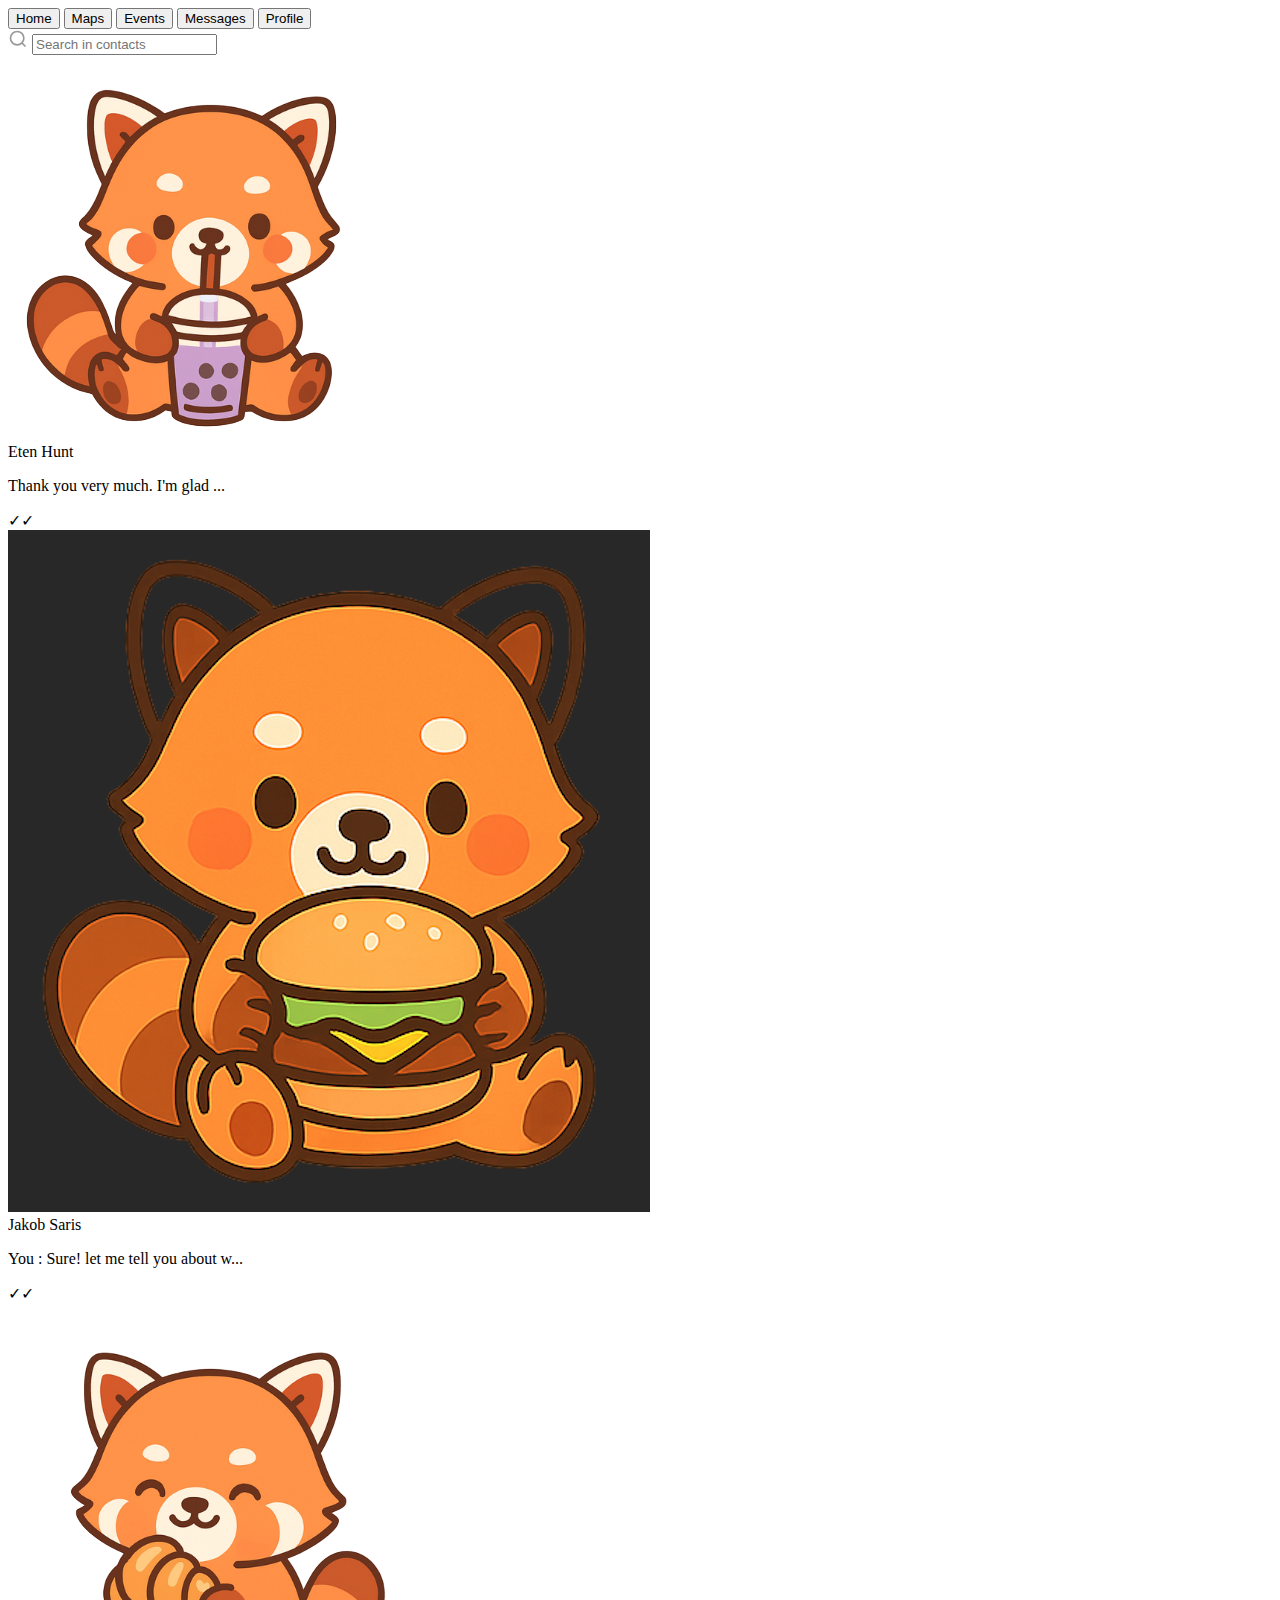
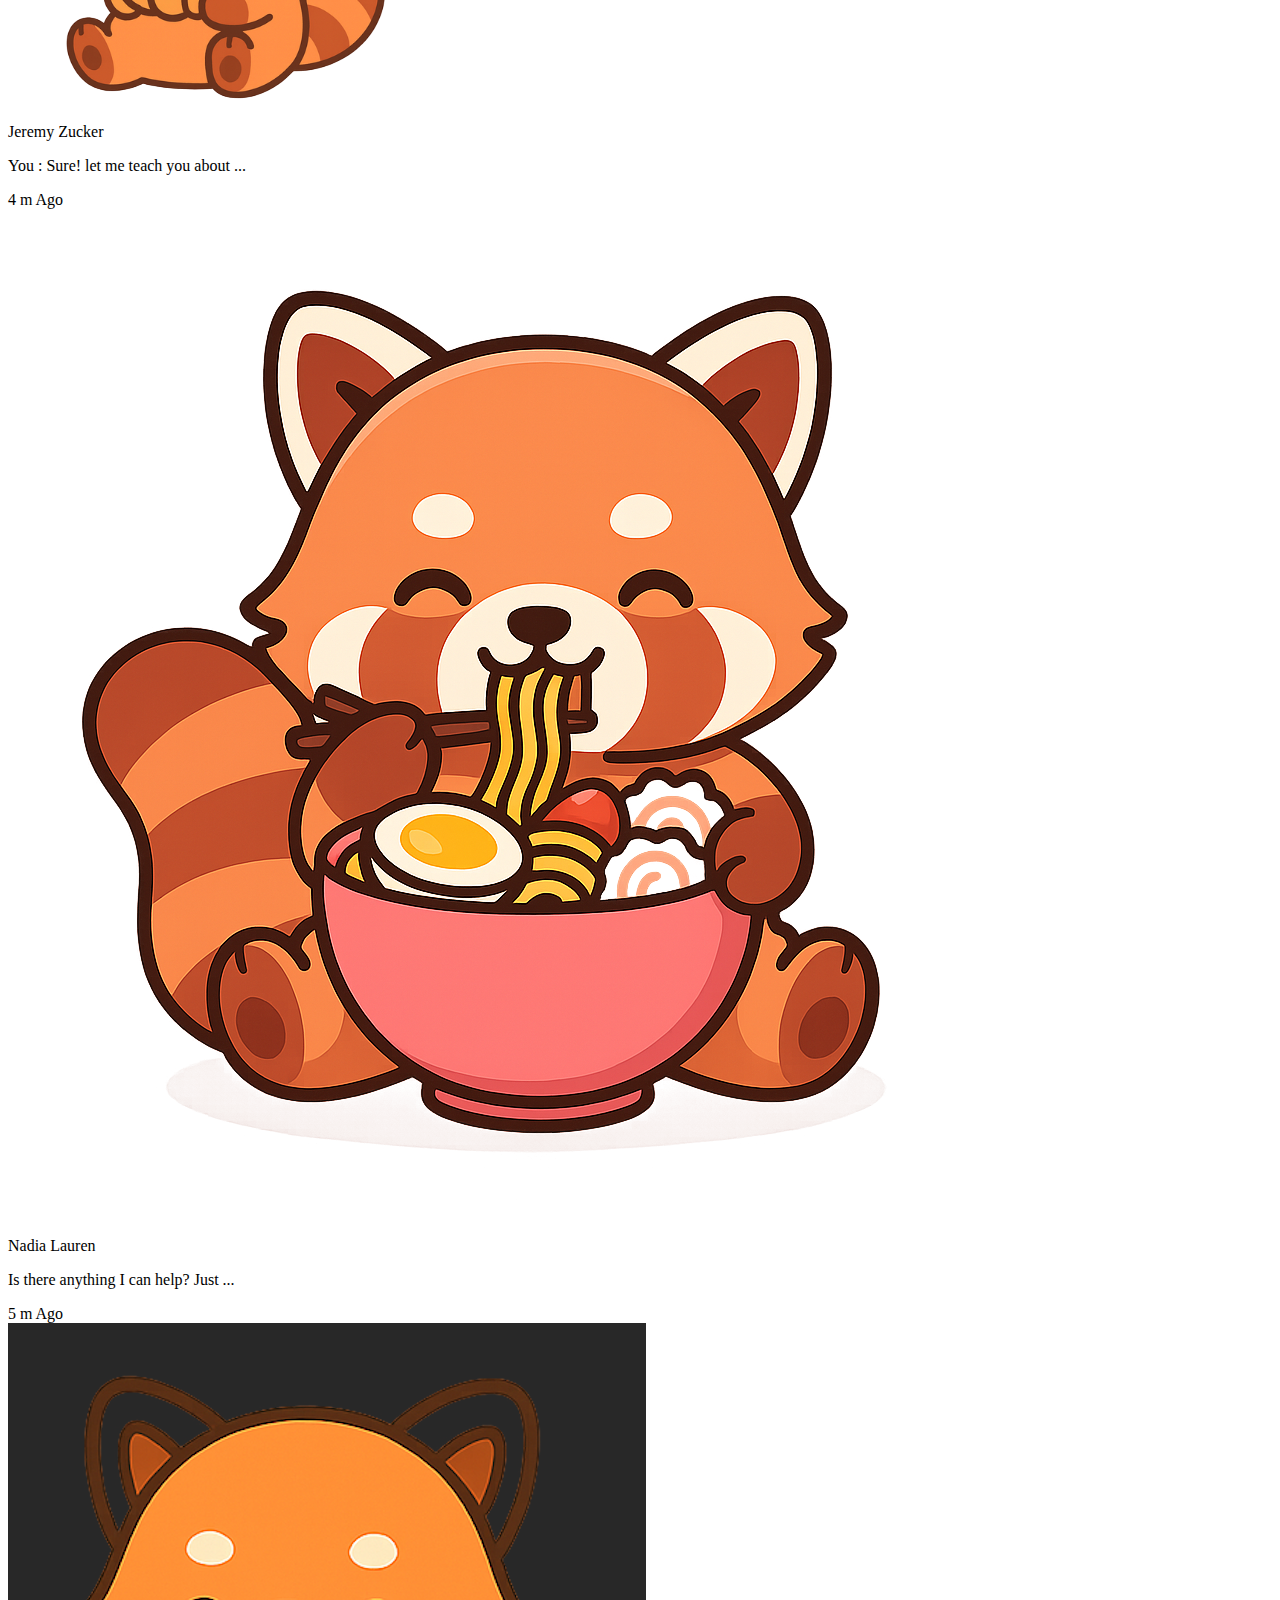
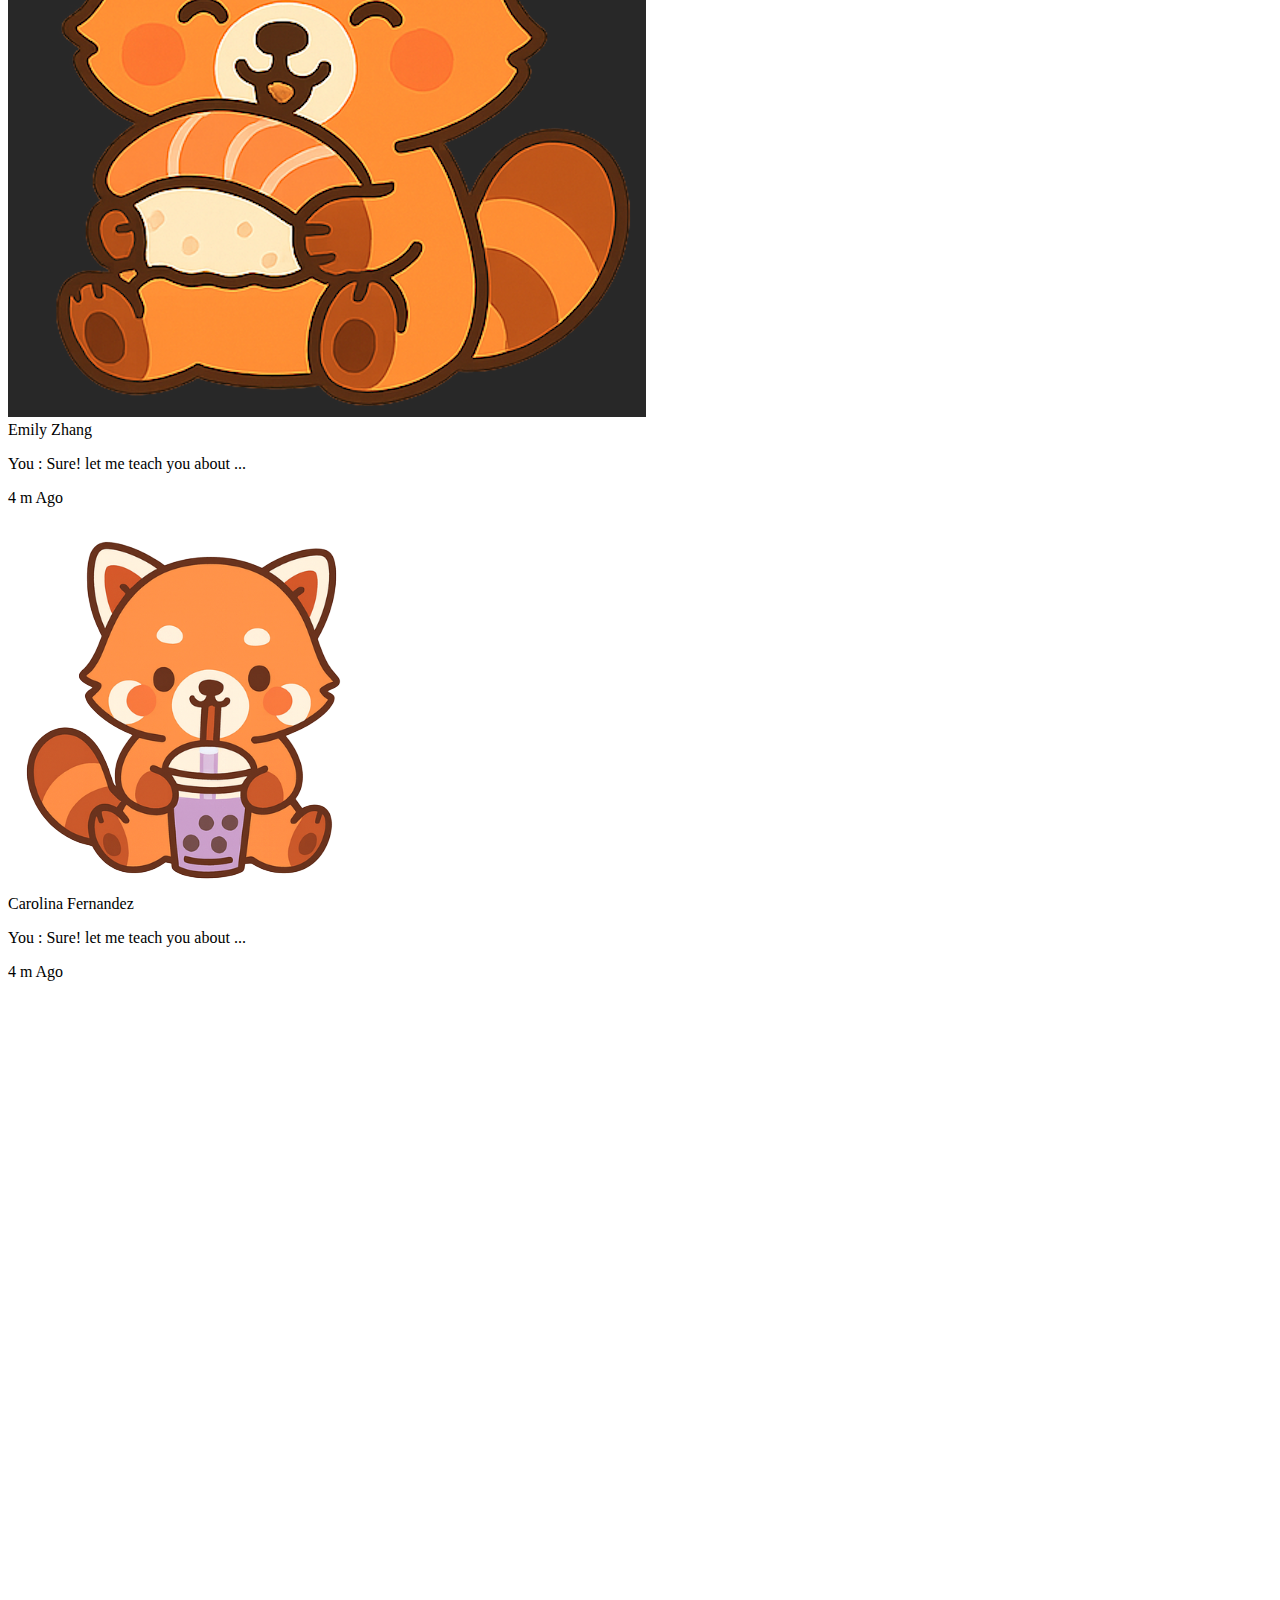
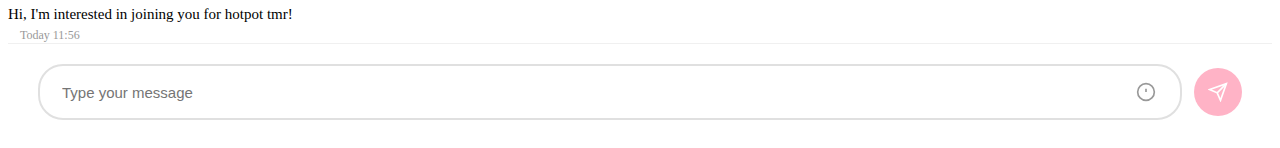
<file: messages/messages.html>
<!DOCTYPE html>
<html lang="en">
<head>
    <meta charset="UTF-8">
    <meta name="viewport" content="width=device-width, initial-scale=1.0">
    <title>Messages - UBC Meetup</title>
    <link rel="stylesheet" href="messages.css">
</head>
<body>
    <nav>
        <div class="nav-container">
            <a href="../home/home.html"><button>Home</button></a>
            <a href="../maps/maps.html"><button>Maps</button></a>
            <a href="../events/Events.html"><button>Events</button></a>
            <a href="../messages/Messages.html"><button class="active">Messages</button></a>
            <a href="../profile/profile.html"><button>Profile</button></a>
        </div>
    </nav>

    <div class="messages-container">
        <div class="contacts-sidebar">
            <div class="search-container">
                <div class="search-box">
                    <svg width="20" height="20" viewBox="0 0 24 24" fill="none" stroke="#999" stroke-width="2">
                        <circle cx="11" cy="11" r="8"></circle>
                        <path d="m21 21-4.35-4.35"></path>
                    </svg>
                    <input type="text" id="searchInput" placeholder="Search in contacts">
                </div>
            </div>

            <div class="contact-list" id="contactList">
            </div>
        </div>

        <div class="conversation-area">
            <div class="messages-area" id="messagesArea">
            </div>

            <div class="input-area">
                <div class="message-input-container">
                    <input type="text" id="messageInput" placeholder="Type your message">
                    <button class="attachment-btn">
                        <svg width="20" height="20" viewBox="0 0 24 24" fill="none" stroke="#999" stroke-width="2">
                            <circle cx="12" cy="12" r="10"></circle>
                            <line x1="12" y1="8" x2="12" y2="12"></line>
                            <line x1="12" y1="16" x2="12.01" y2="16"></line>
                        </svg>
                    </button>
                </div>
                <button class="send-btn" id="sendBtn">
                    <svg width="20" height="20" viewBox="0 0 24 24" fill="none" stroke="white" stroke-width="2">
                        <line x1="22" y1="2" x2="11" y2="13"></line>
                        <polygon points="22 2 15 22 11 13 2 9 22 2"></polygon>
                    </svg>
                </button>
            </div>
        </div>
    </div>

    <script src="messages.js"></script>
</body>
</html>
</file>
<file: messages/messages.css>
.message-bubble p {
    margin: 0;
    font-size: 15px;
    line-height: 1.4;
}

.message-time {
    font-size: 12px;
    color: #999;
    margin-top: 4px;
}

.sent .message-time {
    margin-right: 12px;
}

.received .message-time {
    margin-left: 12px;
}

/* Input Area */
.input-area {
    padding: 20px 30px;
    border-top: 1px solid #f0f0f0;
    display: flex;
    gap: 12px;
    align-items: center;
}

.message-input-container {
    flex: 1;
    display: flex;
    align-items: center;
    background-color: white;
    border: 2px solid #e0e0e0;
    border-radius: 25px;
    padding: 12px 20px;
}

.message-input-container input {
    border: none;
    outline: none;
    flex: 1;
    font-size: 15px;
}

.attachment-btn {
    background: none;
    border: none;
    cursor: pointer;
    padding: 4px;
    display: flex;
    align-items: center;
}

.send-btn {
    background-color: #FFB3C6;
    border: none;
    border-radius: 50%;
    width: 48px;
    height: 48px;
    display: flex;
    align-items: center;
    justify-content: center;
    cursor: pointer;
    transition: background-color 0.2s;
}

.send-btn:hover {
    background-color: #FF9BB3;
}

/* Scrollbar Styling */
.contact-list::-webkit-scrollbar,
.messages-area::-webkit-scrollbar {
    width: 6px;
}

.contact-list::-webkit-scrollbar-track,
.messages-area::-webkit-scrollbar-track {
    background: #f1f1f1;
}

.contact-list::-webkit-scrollbar-thumb,
.messages-area::-webkit-scrollbar-thumb {
    background: #ccc;
    border-radius: 3px;
}

.contact-list::-webkit-scrollbar-thumb:hover,
.messages-area::-webkit-scrollbar-thumb:hover {
    background: #999;
}
</file>
